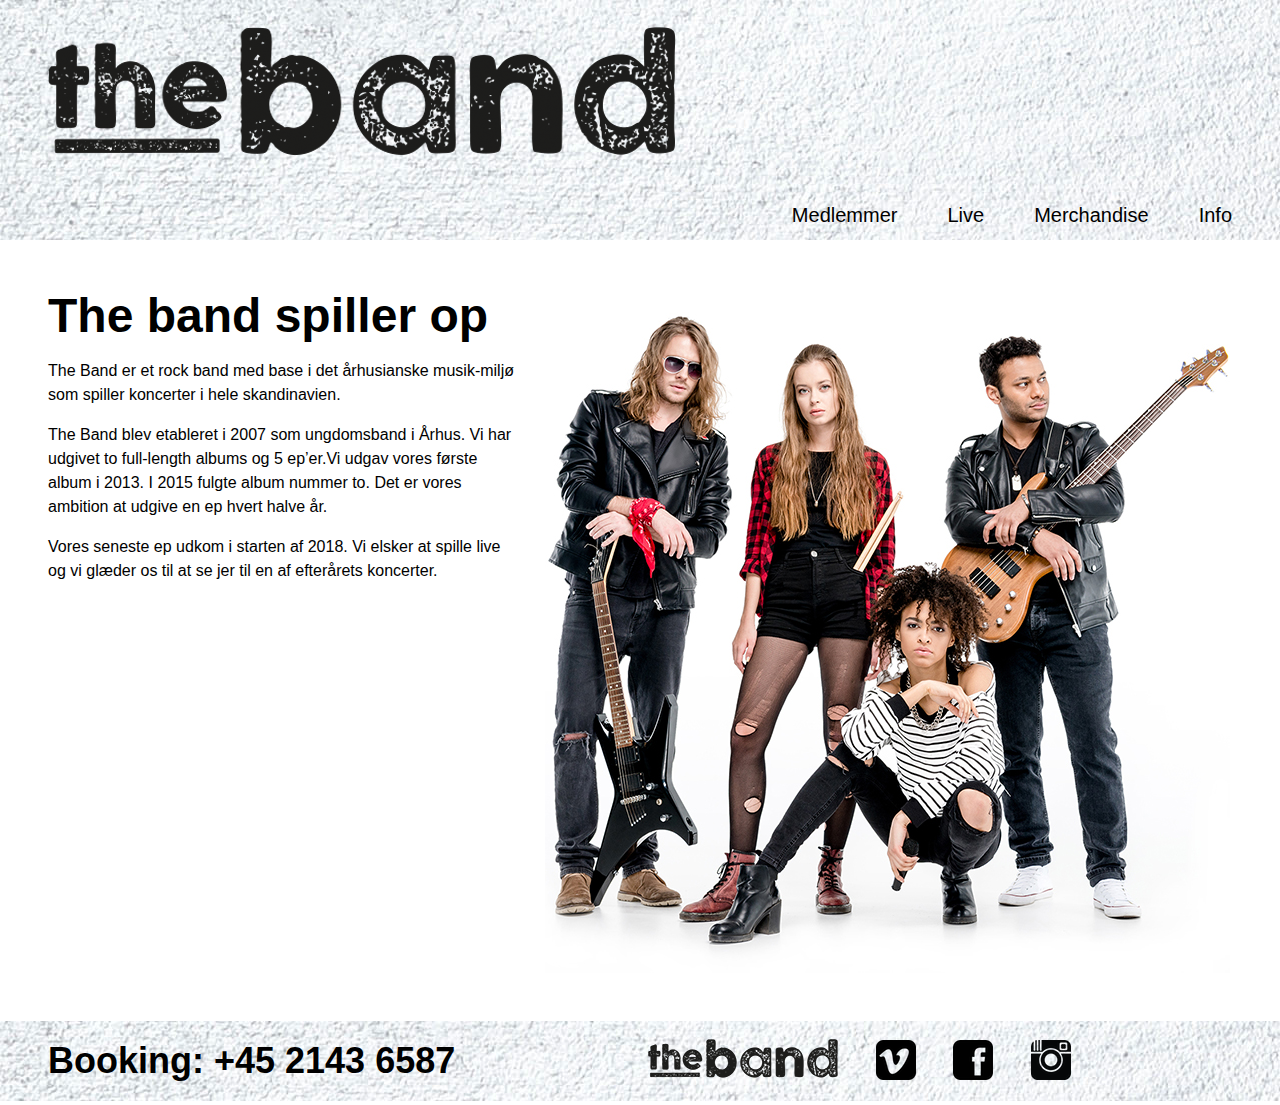
<file: theband_nickolaj/index.html>
<!DOCTYPE html>
<html lang="da">
<head>
    <meta charset="UTF-8">
    <meta http-equiv="X-UA-Compatible" content="IE=edge">
    <meta name="viewport" content="width=device-width, initial-scale=1.0">
    <link rel="stylesheet" href="css/style.css">
    <title>The Band</title>
</head>
<body>
    <div id="wrapper">
        <header>
            <nav>
                <a href="index.html">
                <img src="img/the_band_logo_header.png" alt="The band - logo">
                <ul>
                    <li><a href="medlemmer.html">Medlemmer</a></li>
                    <li><a href="live.html">Live</a></li>
                    <li><a href="merchandise.html">Merchandise</a></li>
                    <li><a href="info.html">Info</a></li>
                </ul>
            </nav>
        </header>



        <main>
            <article>
                <section>
                    <h1>The band spiller op</h1>
                    <p>The Band er et rock band med base i det århusianske musik-miljø  som spiller koncerter i hele skandinavien. </p>
                       <p> The Band blev etableret i 2007 som ungdomsband i Århus. Vi har udgivet to full-length albums og 5 ep’er.Vi udgav vores første album i 2013. I 2015 fulgte album nummer to. Det er vores ambition at udgive en ep hvert halve år. </p>
                     <p>  Vores seneste ep udkom i starten af 2018. Vi elsker at spille live og vi glæder os til at se jer til en af efterårets koncerter. </p>
                </section>
                <figure>
                    <img src="img/theband.jpg" alt="The Band - Offical picture">
                </figure>
            </article>
        </main>

        <footer>
            <div>
                <h2>Booking: +45 2143 6587</h2>
                    <nav class="footernav">
                        <a href="index.html">
                        <img src="img/the_band_logo_footer.png" alt="The Band - Logo">
                        <a href="https://vimeo.com/">
                        <img src="img/vimeo-logo-icon.png" alt="The Band på Viemo">
                        <a href="https://da-dk.facebook.com/">
                        <img src="img/facebook-logo-icon.png" alt="The Band på Facebook">
                        <a href="https://Instagram.com">
                        <img src="img/instagram-logo-icon.png" alt="The Band på Instagram">
                    </nav>
            </div>
        </footer>
    </div> <!--wrappter slut-->
</body>
</html>
</file>
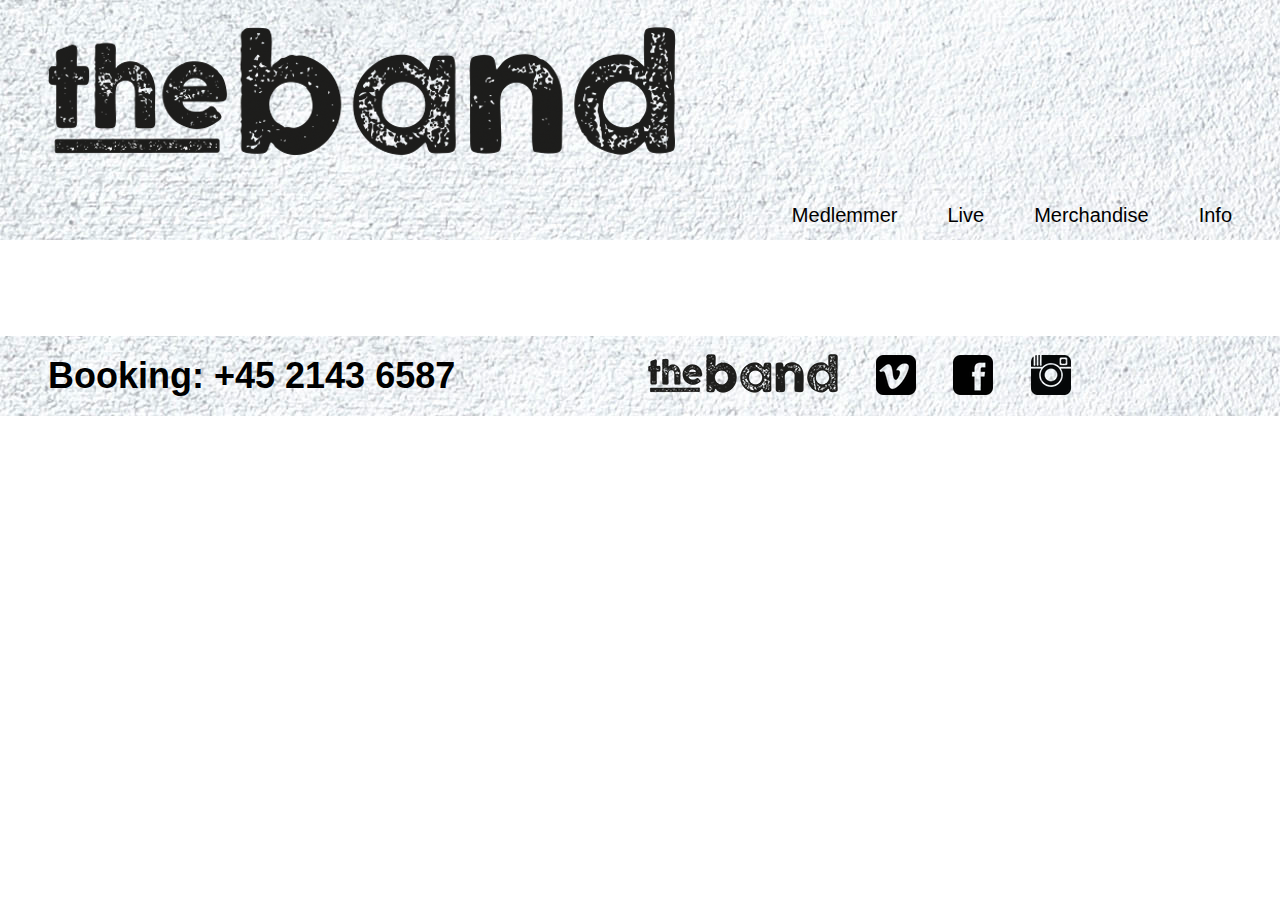
<file: theband_nickolaj/info.html>
<!DOCTYPE html>
<html lang="da">
<head>
    <meta charset="UTF-8">
    <meta http-equiv="X-UA-Compatible" content="IE=edge">
    <meta name="viewport" content="width=device-width, initial-scale=1.0">
    <link rel="stylesheet" href="css/style.css">
    <title>The Band</title>
</head>
<body>
    <div id="wrapper">
        <header>
            <nav>
                <a href="index.html">
                <img src="img/the_band_logo_header.png" alt="The band - logo">
                <ul>
                    <li><a href="medlemmer.html">Medlemmer</a></li>
                    <li><a href="live.html">Live</a></li>
                    <li><a href="merchandise.html">Merchandise</a></li>
                    <li><a href="info.html">Info</a></li>
                </ul>
            </nav>
        </header>



        <main>
            <article>
                <section>

                </section>
                <figure>

                </figure>
            </article>
        </main>

        <footer>
            <div>
                <h2>Booking: +45 2143 6587</h2>
                    <nav class="footernav">
                        <a href="index.html">
                            <img src="img/the_band_logo_footer.png" alt="The Band - Logo">
                            <a href="https://vimeo.com/">
                            <img src="img/vimeo-logo-icon.png" alt="The Band på Viemo">
                            <a href="https://da-dk.facebook.com/">
                            <img src="img/facebook-logo-icon.png" alt="The Band på Facebook">
                            <a href="https://Instagram.com">
                            <img src="img/instagram-logo-icon.png" alt="The Band på Instagram">
                    </nav>
            </div>
        </footer>
    </div> <!--wrappter slut-->
</body>
</html>
</file>
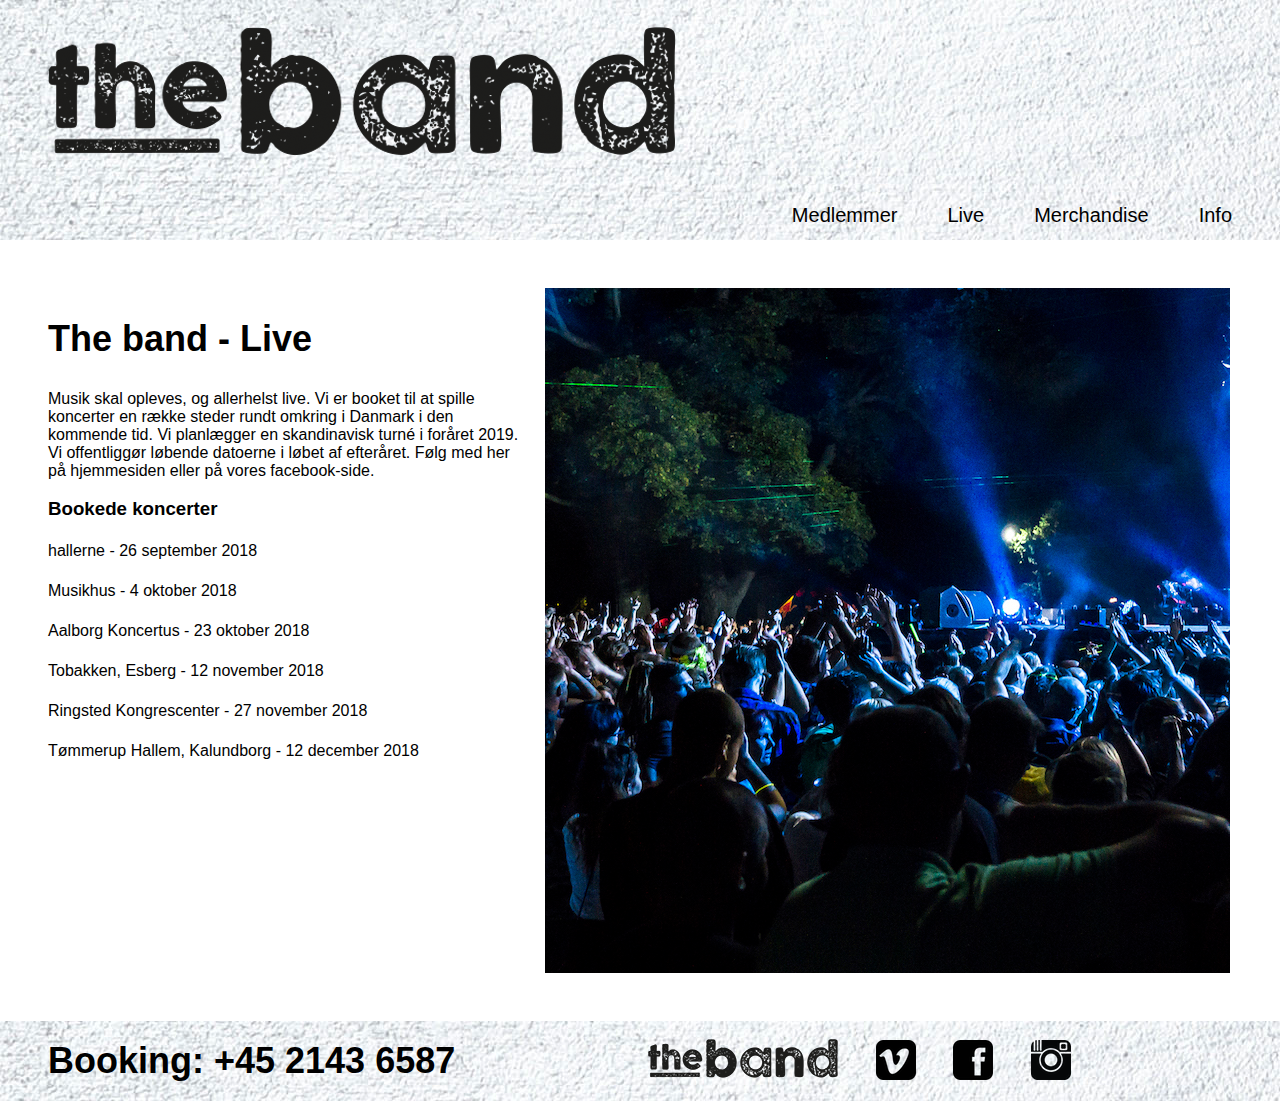
<file: theband_nickolaj/live.html>
<!DOCTYPE html>
<html lang="da">
<head>
    <meta charset="UTF-8">
    <meta http-equiv="X-UA-Compatible" content="IE=edge">
    <meta name="viewport" content="width=device-width, initial-scale=1.0">
    <link rel="stylesheet" href="css/style.css">
    <title>The Band</title>
</head>
<body>
    <div id="wrapper">
        <header>
            <nav>
                <a href="index.html">
                <img src="img/the_band_logo_header.png" alt="The band - logo">
                <ul>
                    <li><a href="medlemmer.html">Medlemmer</a></li>
                    <li><a href="live.html">Live</a></li>
                    <li><a href="merchandise.html">Merchandise</a></li>
                    <li><a href="info.html">Info</a></li>
                </ul>
            </nav>
        </header>



        <main>
            <article>
                <section>
                   <h2>The band - Live</h2>
                    Musik skal opleves, og allerhelst live. Vi er booket til at spille koncerter en række steder rundt omkring i Danmark i den kommende tid. Vi planlægger en skandinavisk turné i foråret 2019. Vi offentliggør løbende datoerne i løbet af efteråret. Følg med her på hjemmesiden eller på vores facebook-side.
                    
                   <h3>Bookede koncerter</h3> 
                    <p> hallerne - 26 september 2018</p>
                    <p> Musikhus - 4 oktober 2018</p> 
                    <p>Aalborg Koncertus - 23 oktober 2018</p>
                    <p>Tobakken, Esberg - 12 november 2018</p> 
                    <p>Ringsted Kongrescenter - 27 november 2018</p> 
                    <p>Tømmerup Hallem, Kalundborg - 12 december 2018</p> 
                </section>
                <figure>
                    <img src="img/concert.jpg" alt="The band - Live">
                </figure>
            </article>
        </main>

        <footer>
            <div>
                <h2>Booking: +45 2143 6587</h2>
                    <nav class="footernav">
                        <a href="index.html">
                            <img src="img/the_band_logo_footer.png" alt="The Band - Logo">
                            <a href="https://vimeo.com/">
                            <img src="img/vimeo-logo-icon.png" alt="The Band på Viemo">
                            <a href="https://da-dk.facebook.com/">
                            <img src="img/facebook-logo-icon.png" alt="The Band på Facebook">
                            <a href="https://Instagram.com">
                            <img src="img/instagram-logo-icon.png" alt="The Band på Instagram">
                    </nav>
            </div>
        </footer>
    </div> <!--wrappter slut-->
</body>
</html>
</file>
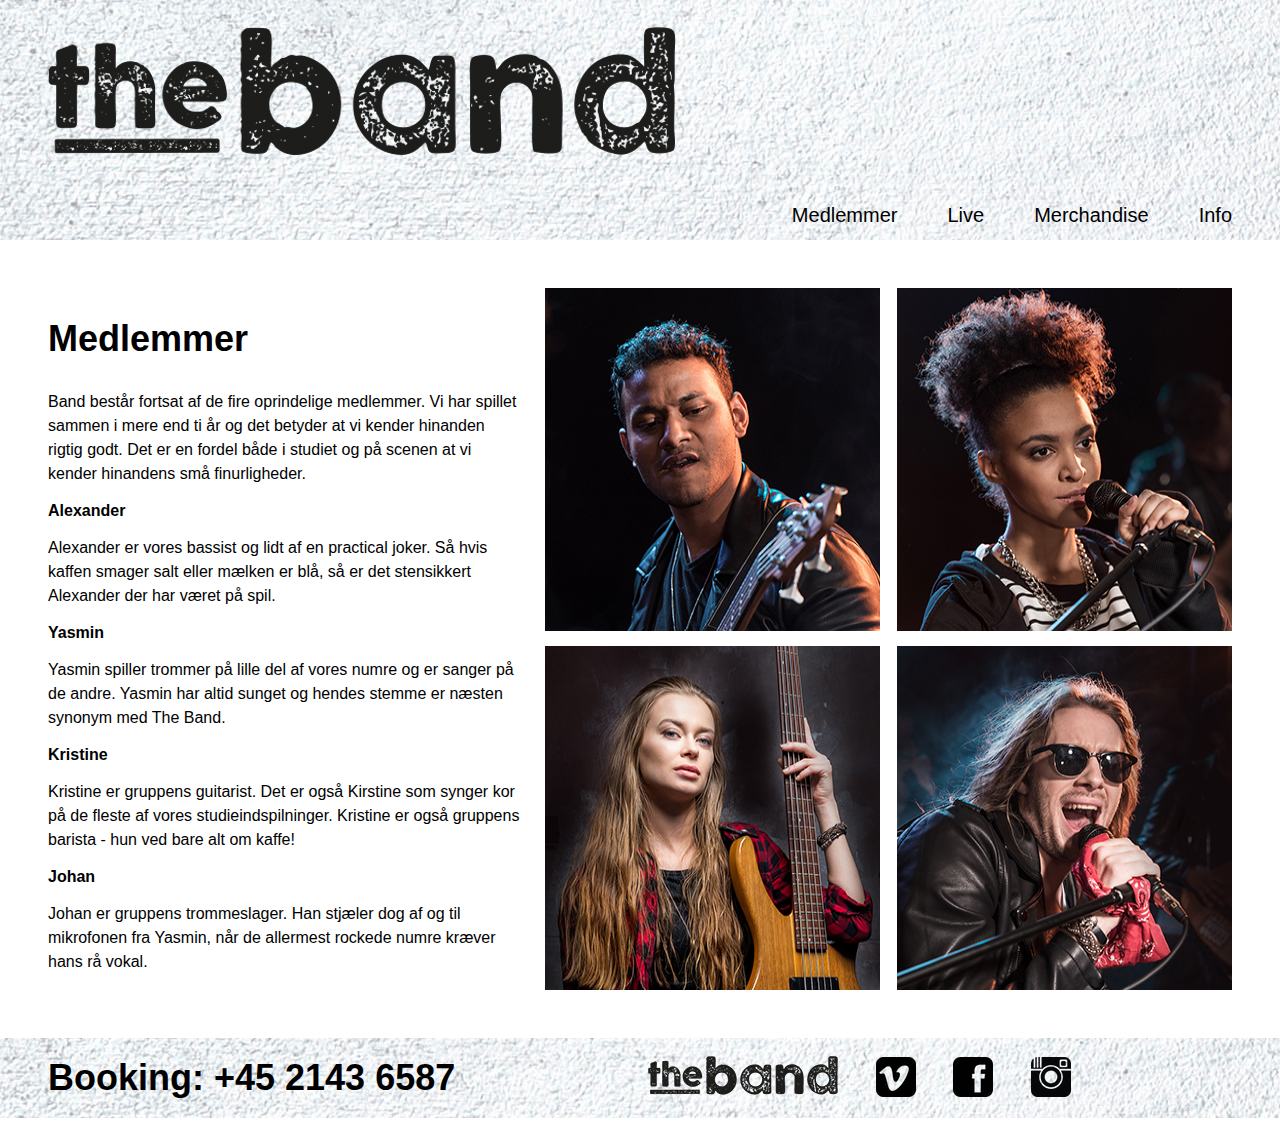
<file: theband_nickolaj/medlemmer.html>
<!DOCTYPE html>
<html lang="da">
<head>
    <meta charset="UTF-8">
    <meta http-equiv="X-UA-Compatible" content="IE=edge">
    <meta name="viewport" content="width=device-width, initial-scale=1.0">
    <link rel="stylesheet" href="css/style.css">
    <title>The Band</title>
</head>
<body>
    <div id="wrapper">
        <header>
            <nav>
                <a href="index.html">
                <img src="img/the_band_logo_header.png" alt="The band - logo">
                <ul>
                    <li><a href="medlemmer.html">Medlemmer</a></li>
                    <li><a href="live.html">Live</a></li>
                    <li><a href="merchandise.html">Merchandise</a></li>
                    <li><a href="info.html">Info</a></li>
                </ul>
            </nav>
        </header>



        <main>
            <article>
                <section>
                   <h2>Medlemmer</h2> 
 <p> Band består fortsat af de fire oprindelige medlemmer. Vi  har spillet sammen i mere end ti år og det betyder at vi kender hinanden rigtig godt. Det er en fordel både i studiet og på scenen at vi kender hinandens små finurligheder. </p>

<strong>Alexander</strong> 
<p> Alexander er vores bassist og lidt af en practical joker. Så hvis kaffen smager salt eller mælken er blå, så er det stensikkert Alexander der har været på spil.</p>

<strong>Yasmin</strong>
<p>Yasmin spiller trommer på lille del af vores numre og er sanger på de andre. Yasmin har altid sunget og hendes stemme er næsten synonym med The Band.</p>

<strong>Kristine</strong>
<p>Kristine er gruppens guitarist. Det er også Kirstine som synger kor på de fleste af vores studieindspilninger. Kristine er også gruppens barista - hun ved bare alt om kaffe! </p>

<strong>Johan</strong>
<p>Johan er gruppens trommeslager. Han stjæler dog af og til mikrofonen fra Yasmin, når de allermest rockede numre kræver hans rå vokal. </p>

                </section>
                <figure>
                    <img src="img/portrait_alexander.jpg" alt="Alexander - The Band">
                    <img src="img/portrait_yasmin.jpg" alt="Yasmin - The Band">
                    <img src="img/portrait_kristine.jpg" alt="Kristine - The Band">
                    <img src="img/portrait_johan.jpg" alt="Johan - The Band">
                </figure>
            </article>
        </main>

        <footer>
            <div>
                <h2>Booking: +45 2143 6587</h2>
                    <nav class="footernav">
                        <a href="index.html">
                            <img src="img/the_band_logo_footer.png" alt="The Band - Logo">
                            <a href="https://vimeo.com/">
                            <img src="img/vimeo-logo-icon.png" alt="The Band på Viemo">
                            <a href="https://da-dk.facebook.com/">
                            <img src="img/facebook-logo-icon.png" alt="The Band på Facebook">
                            <a href="https://Instagram.com">
                            <img src="img/instagram-logo-icon.png" alt="The Band på Instagram">
                    </nav>
            </div>
        </footer>
    </div> <!--wrappter slut-->
</body>
</html>
</file>
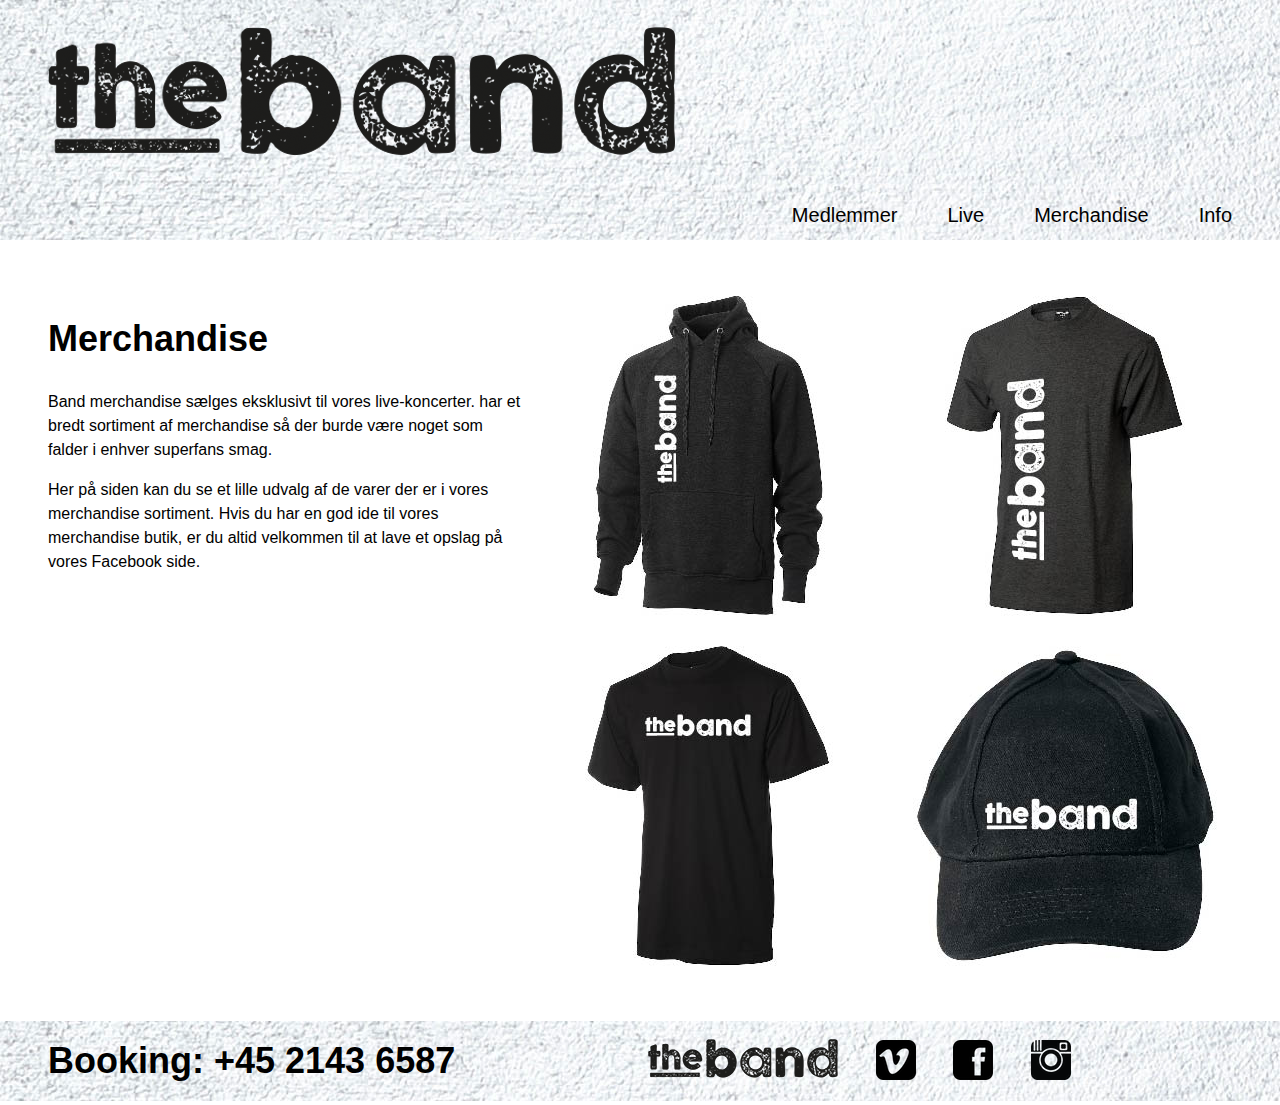
<file: theband_nickolaj/merchandise.html>
<!DOCTYPE html>
<html lang="da">
<head>
    <meta charset="UTF-8">
    <meta http-equiv="X-UA-Compatible" content="IE=edge">
    <meta name="viewport" content="width=device-width, initial-scale=1.0">
    <link rel="stylesheet" href="css/style.css">
    <title>The Band</title>
</head>
<body>
    <div id="wrapper">
        <header>
            <nav>
                <a href="index.html">
                <img src="img/the_band_logo_header.png" alt="The band - logo">
                <ul>
                    <li><a href="medlemmer.html">Medlemmer</a></li>
                    <li><a href="live.html">Live</a></li>
                    <li><a href="merchandise.html">Merchandise</a></li>
                    <li><a href="info.html">Info</a></li>
                </ul>
            </nav>
        </header>



        <main>
            <article>
                <section>
                    <h2>Merchandise</h2> 
                    <p> Band merchandise sælges eksklusivt til vores live-koncerter.
                    har et bredt sortiment af merchandise så der burde være noget som falder i enhver superfans smag.</p> 
                    <p>Her på siden kan du se et lille udvalg af de varer der er i vores merchandise sortiment. Hvis du har en god ide til vores merchandise butik, er du altid velkommen til at lave et opslag på vores Facebook side.</p>
                    
                </section>
                <figure>
                    <img src="img/merchandise_hoodie.jpg" alt="The Band - Hoodie">
                    <img src="img/merchandise_tshirta.jpg" alt="The Band - T-shirt a">
                    <img src="img/merchandise_tshirtb.jpg" alt="The Band - T-shirt b">
                    <img src="img/merchandise_cap.jpg" alt="The Band - Cap">
                </figure>
            </article>
        </main>

        <footer>
            <div>
                <h2>Booking: +45 2143 6587</h2>
                    <nav class="footernav">
                        <a href="index.html">
                            <img src="img/the_band_logo_footer.png" alt="The Band - Logo">
                            <a href="https://vimeo.com/">
                            <img src="img/vimeo-logo-icon.png" alt="The Band på Viemo">
                            <a href="https://da-dk.facebook.com/">
                            <img src="img/facebook-logo-icon.png" alt="The Band på Facebook">
                            <a href="https://Instagram.com">
                            <img src="img/instagram-logo-icon.png" alt="The Band på Instagram">
                    </nav>
            </div>
        </footer>
    </div> <!--wrappter slut-->
</body>
</html>
</file>
<file: theband_nickolaj/css/style.css>
html {
    font-family: Arial, Helvetica, sans-serif;
}
body {
    margin: 0;
}
/*-----------text og font------------*/
h1 {
    font-size: 48px;
    margin: 0;
}
h2 {
    font-size: 36px;
}
p {
    line-height: 1.5;
}
/*-------------layout--------------*/
header {
    background-image: url('../img/banner.jpg');
    height: 240px;
}
header nav {
    width: 1184px;
    height: 100%;
    margin: 0 auto;
}

main {
    width: 1184px;
    margin: 0 auto;
    padding: 48px 0;
}
footer {
    height: 80px;
    background-image: url('../img/banner_footer.jpg');
}
footer div {
    width: 1184px;
    height: 100%;
    margin: 0 auto;
    display: flex;
    justify-content: space-between;
    align-items: center;
}
/*--------------------------navigation-------------*/
nav ul {
    padding:0;
    list-style: none;
    align-self:  flex-end;
    display: flex;
    justify-content: flex-end;
}
nav img {
    margin: 20px 0;
}
nav a {
    font-size: 20px;
    text-decoration: none;
}
nav li a {
    margin-left: 50px;
    color: black
}
nav li a:hover {
    color: red;
    text-decoration: underline;
}
/*---------------main content-------------*/
article {
    display: flex;
    justify-content: space-between;
}
article section {
    width: 40%
}
article figure {
    width: 58%;
    margin: 0;
    display: flex;
    justify-content: space-between;
    flex-wrap: wrap;
}
figure img{
    margin-bottom: 15px;
}
figure img:nth-last-child(-n+2) {
    margin-bottom: 0;
}
/*--------------footer content-----------------*/
footer img {
    margin-left: 32px;
}
</file>
